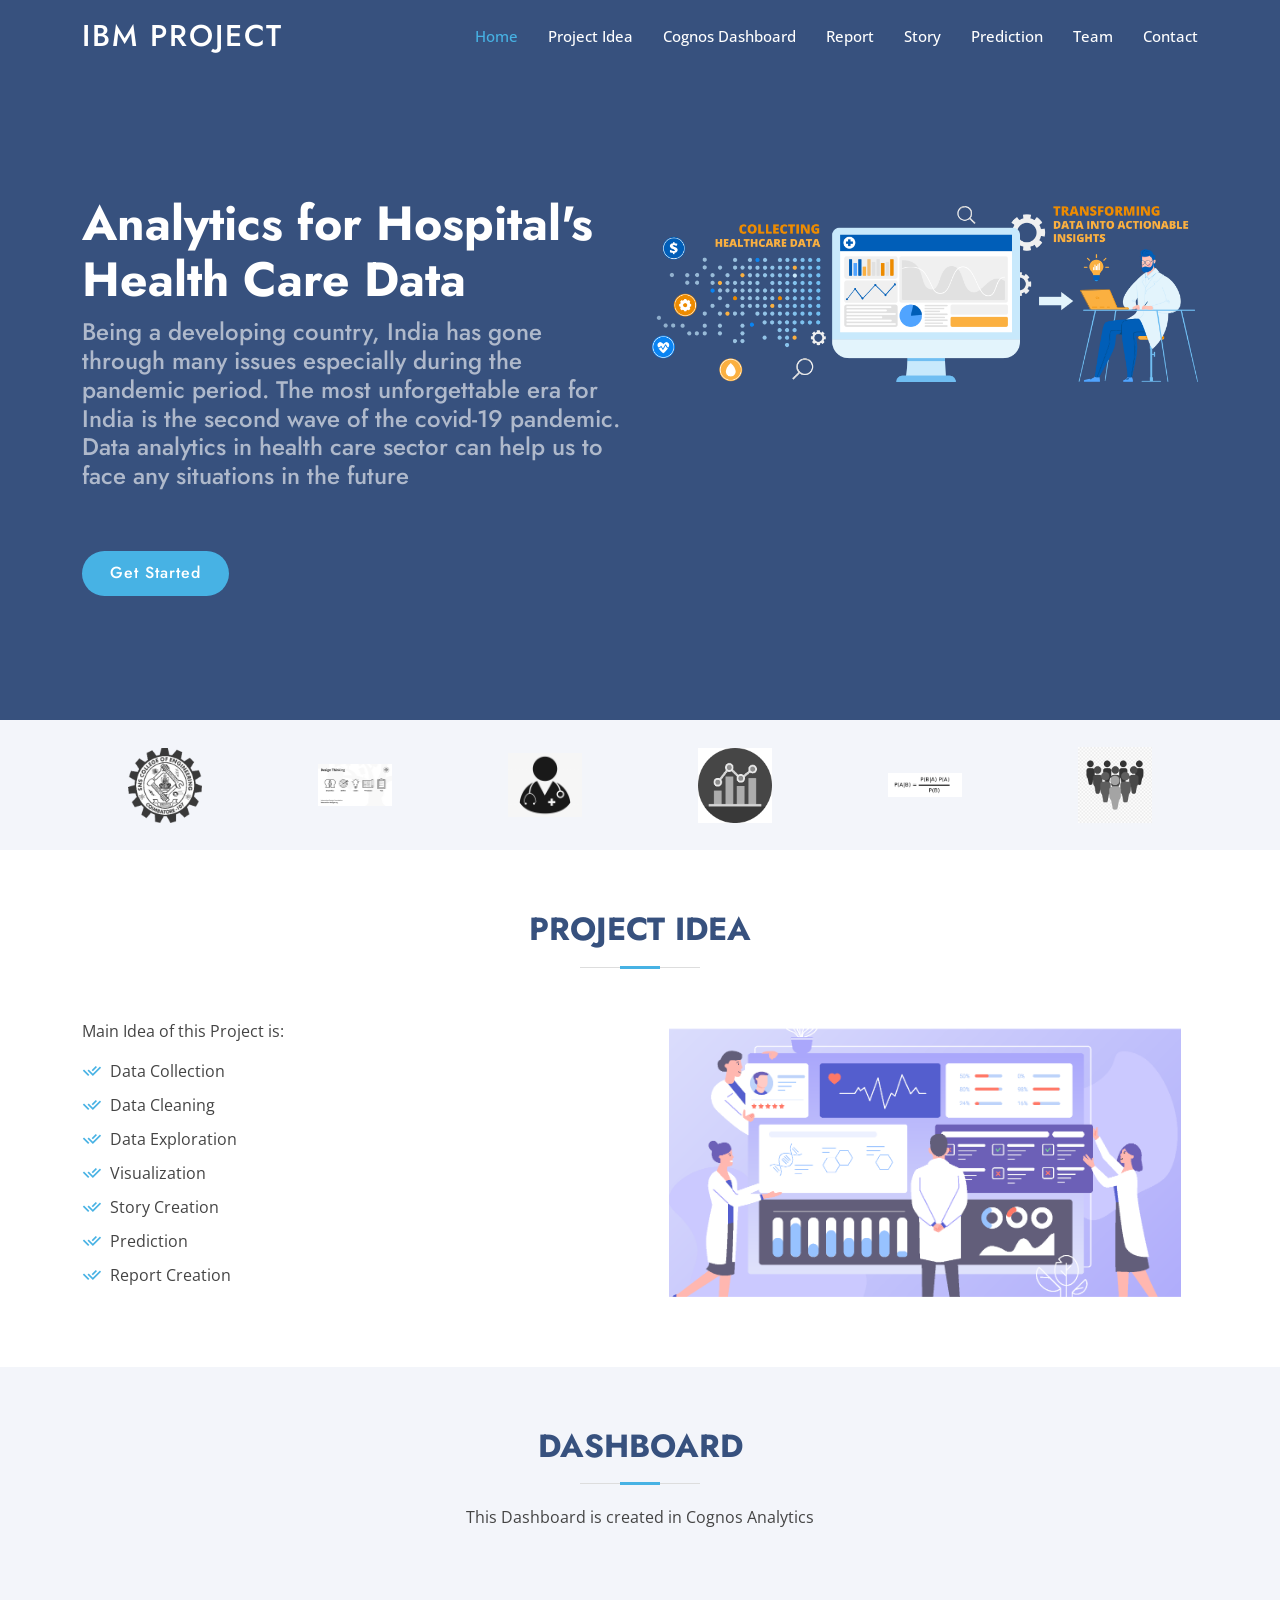
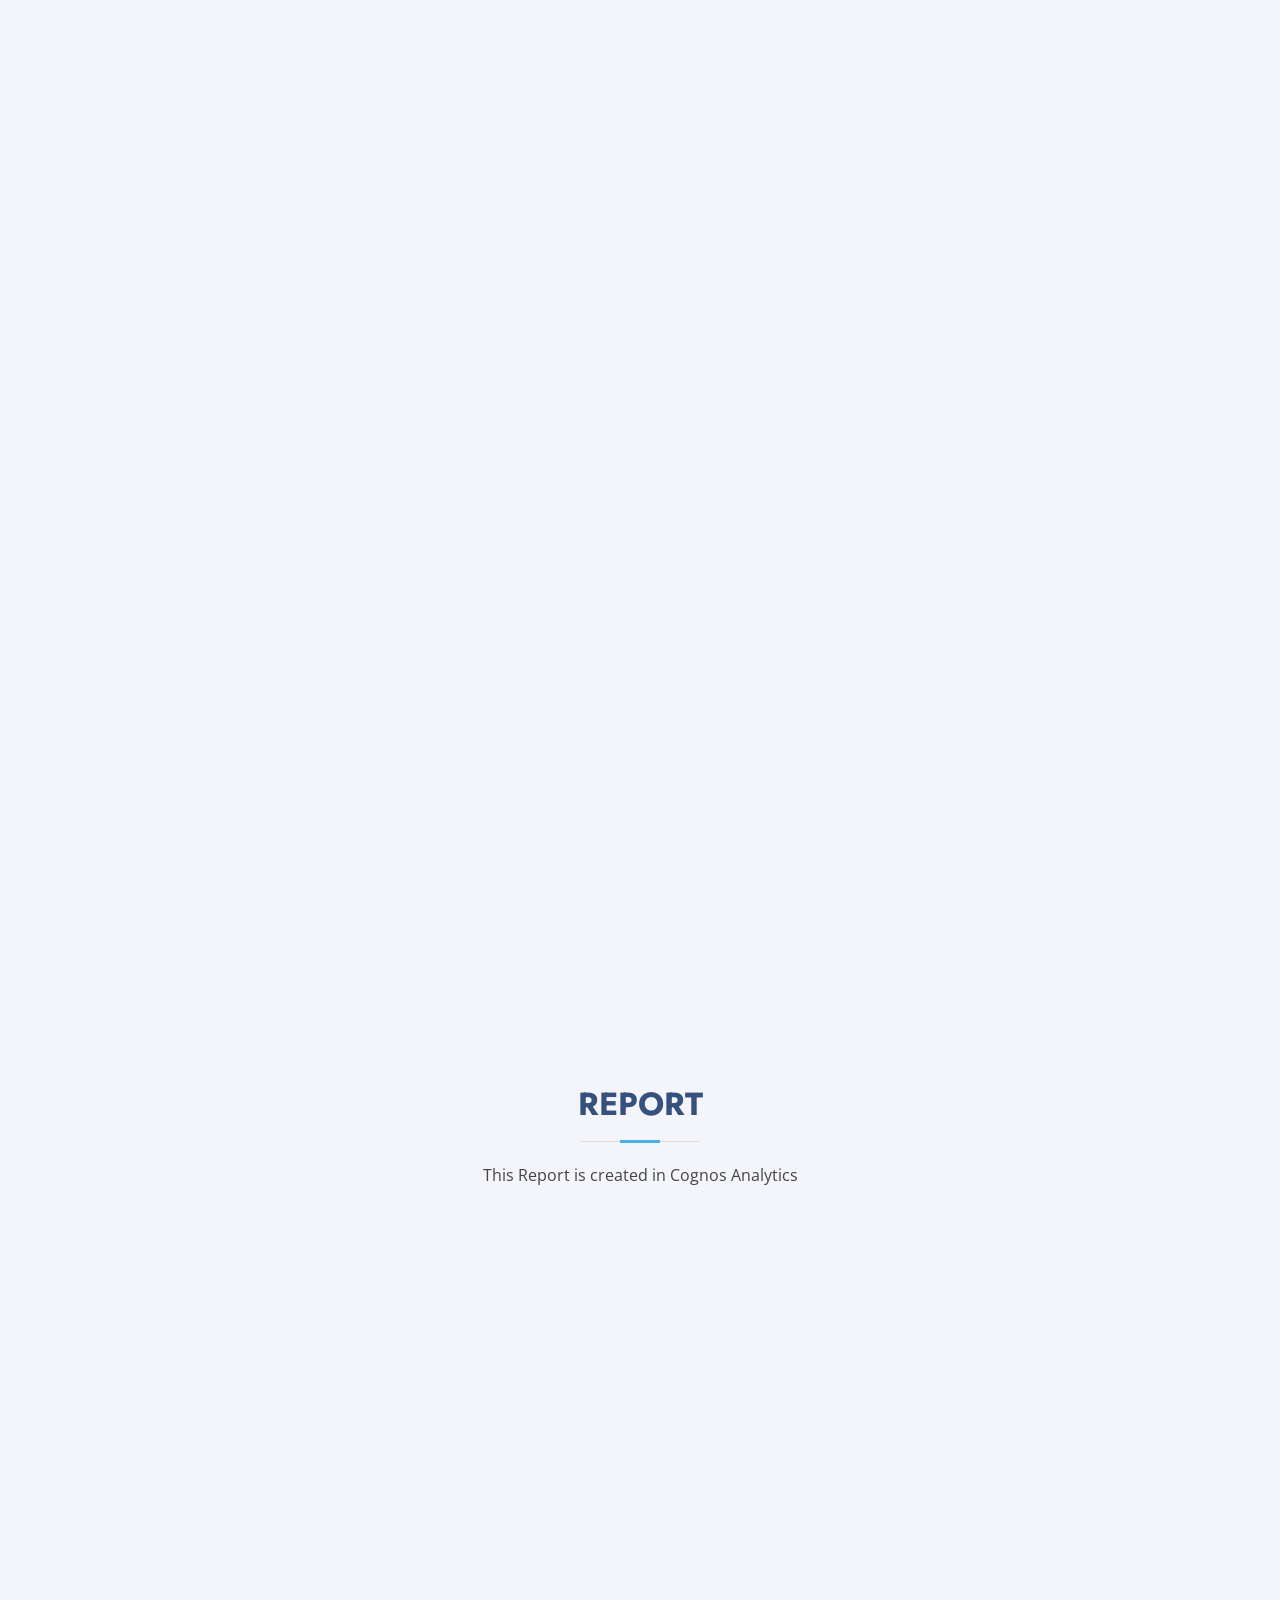
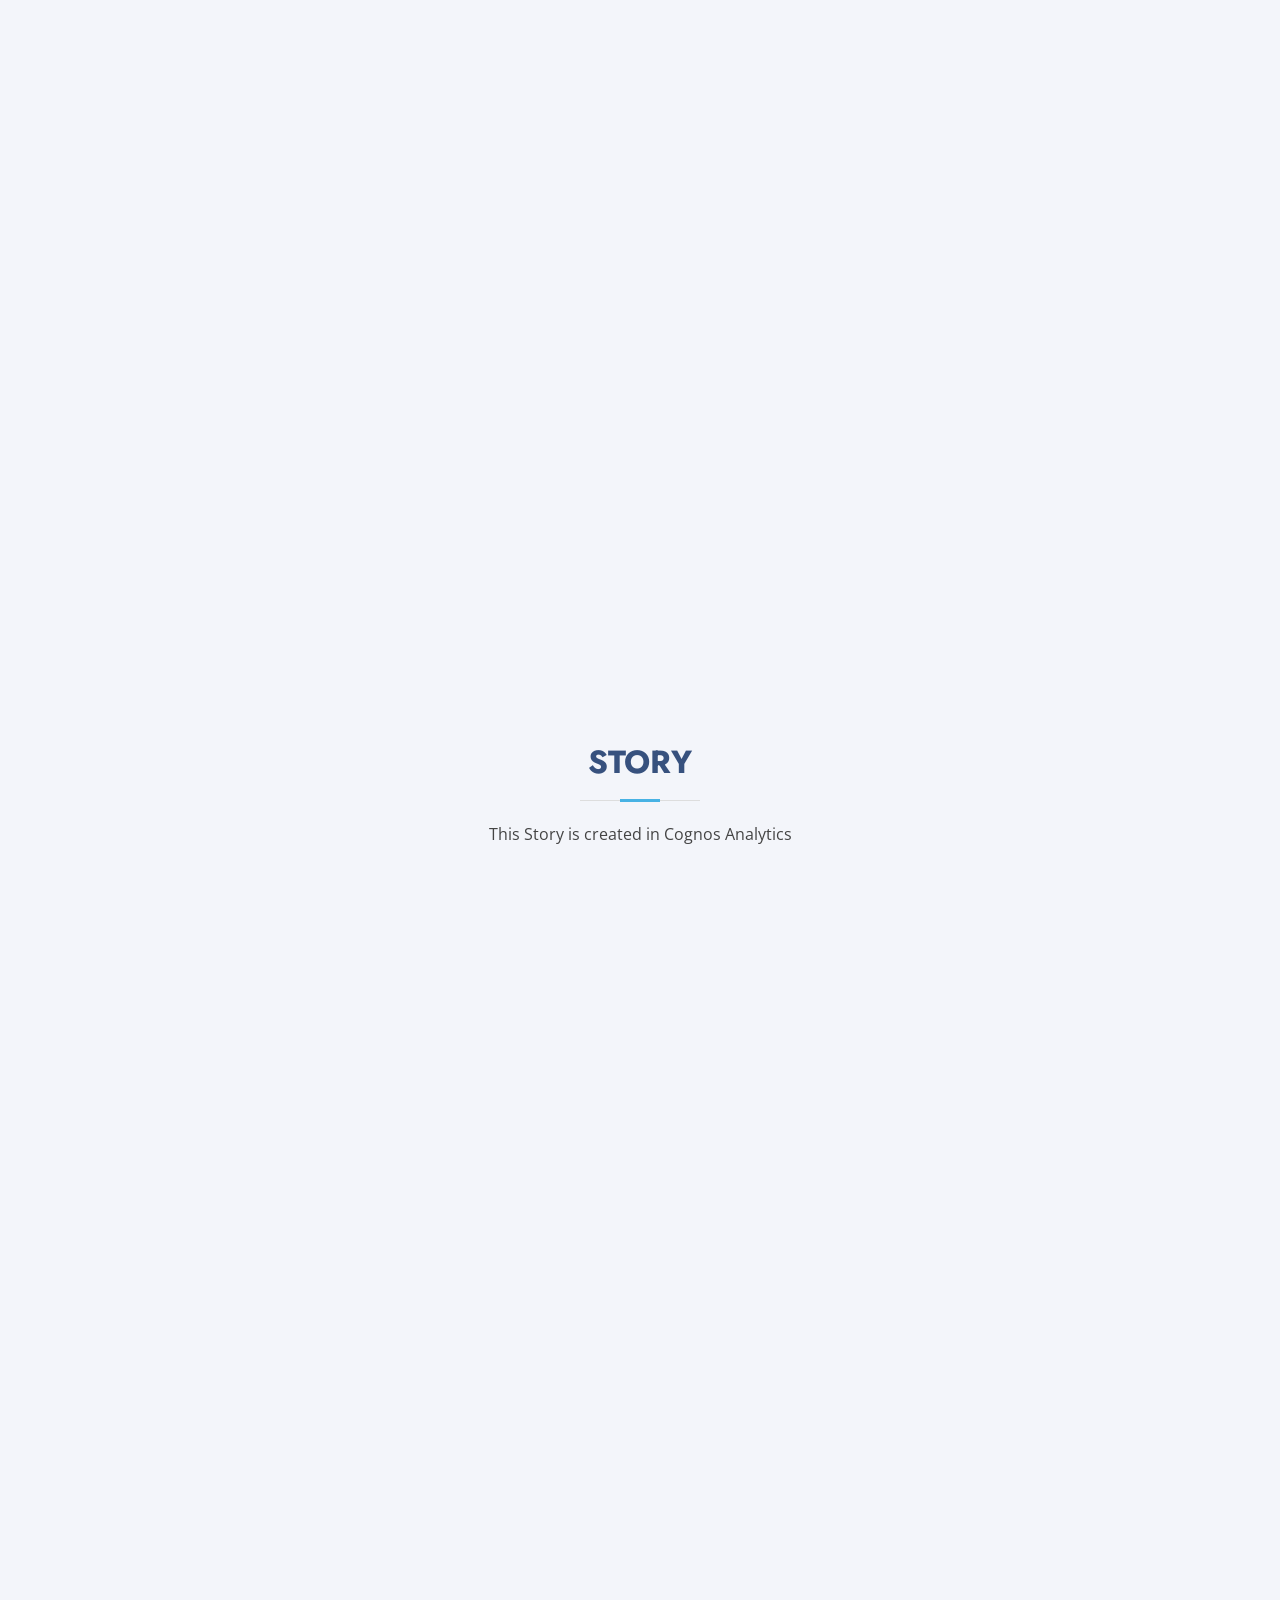
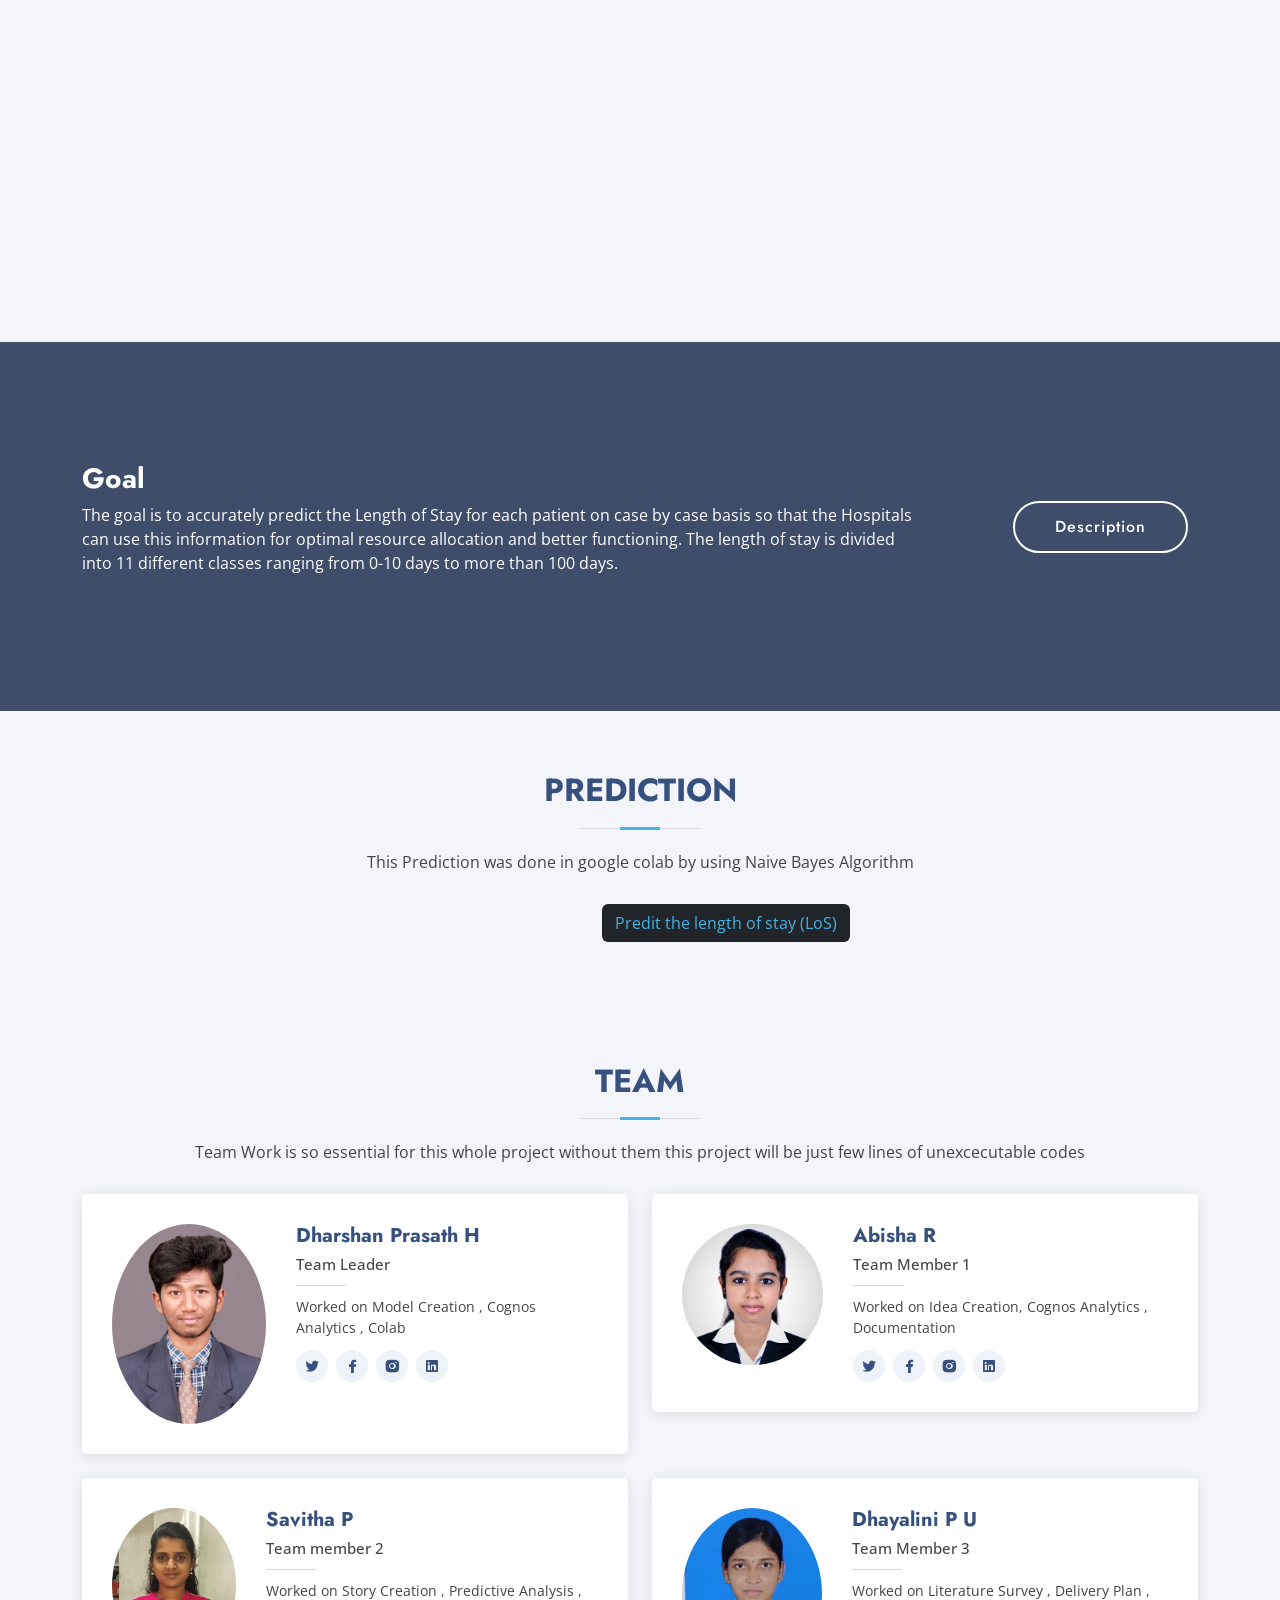
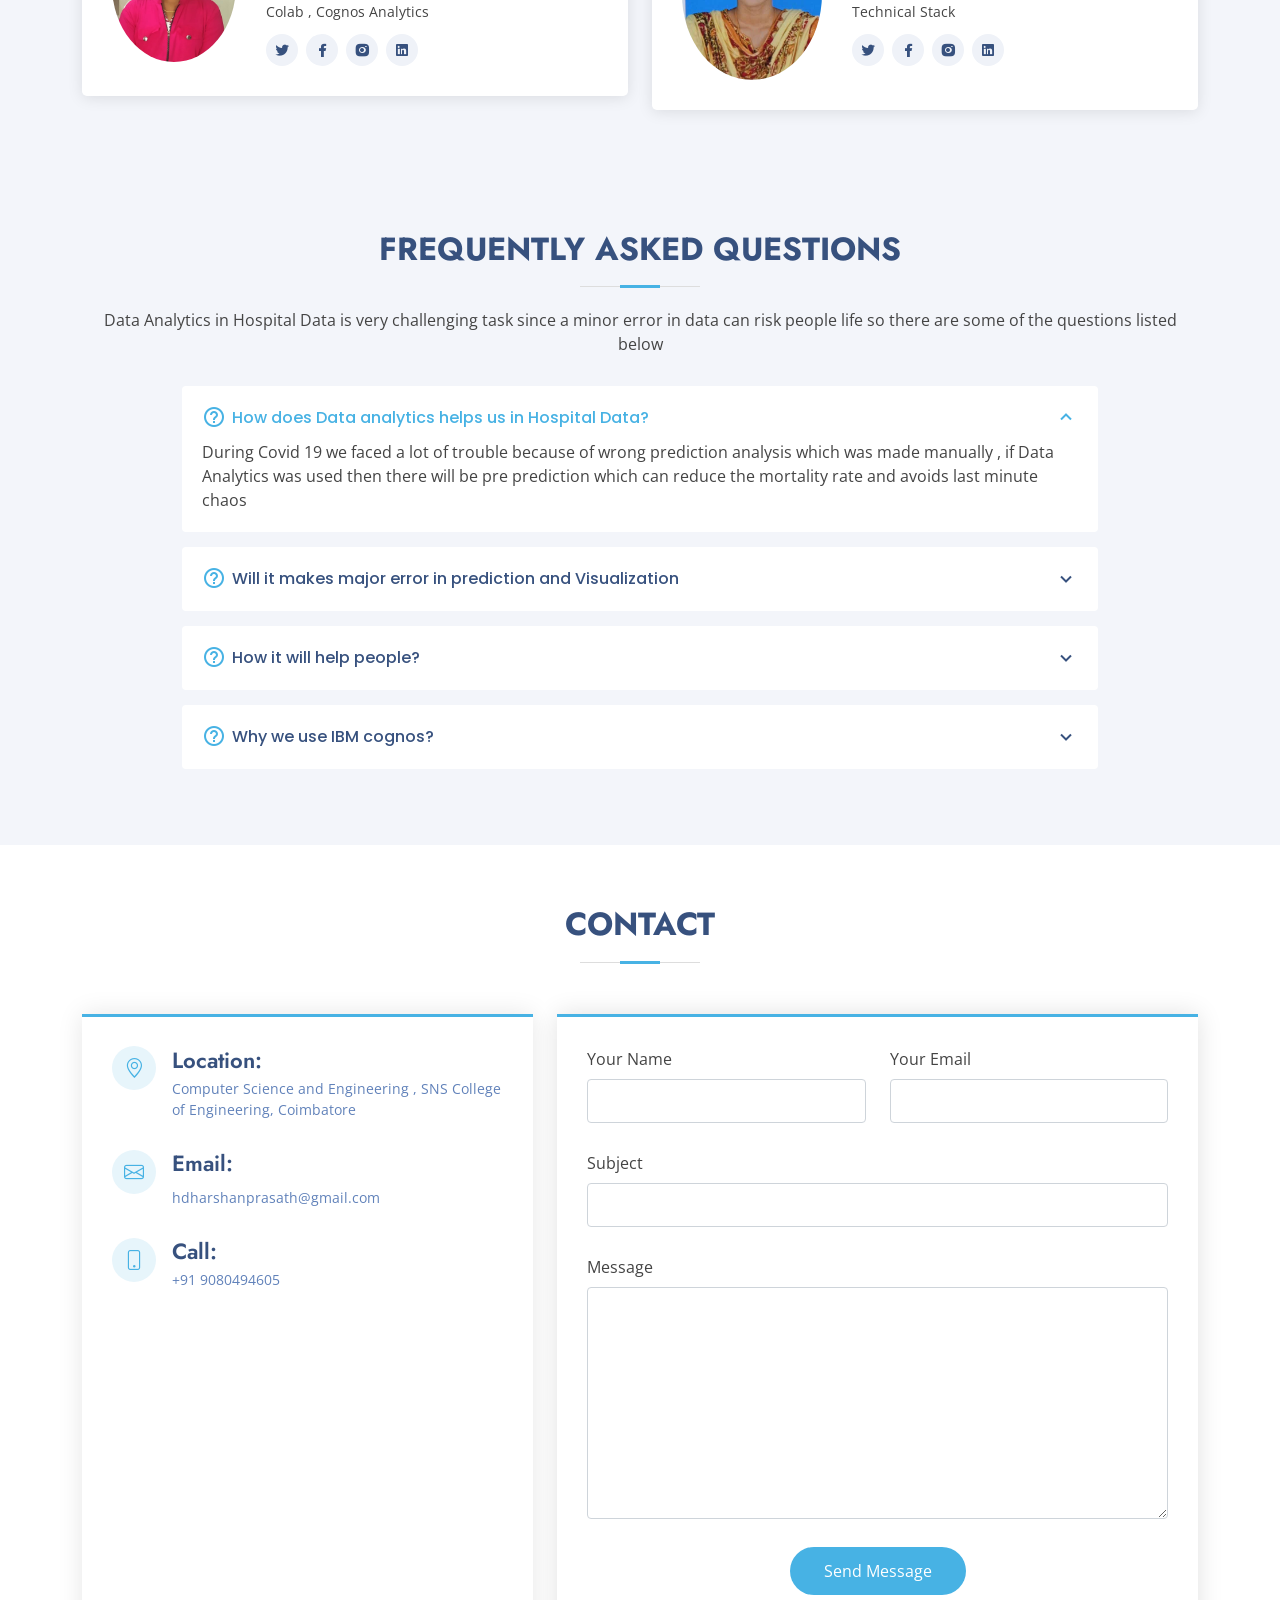
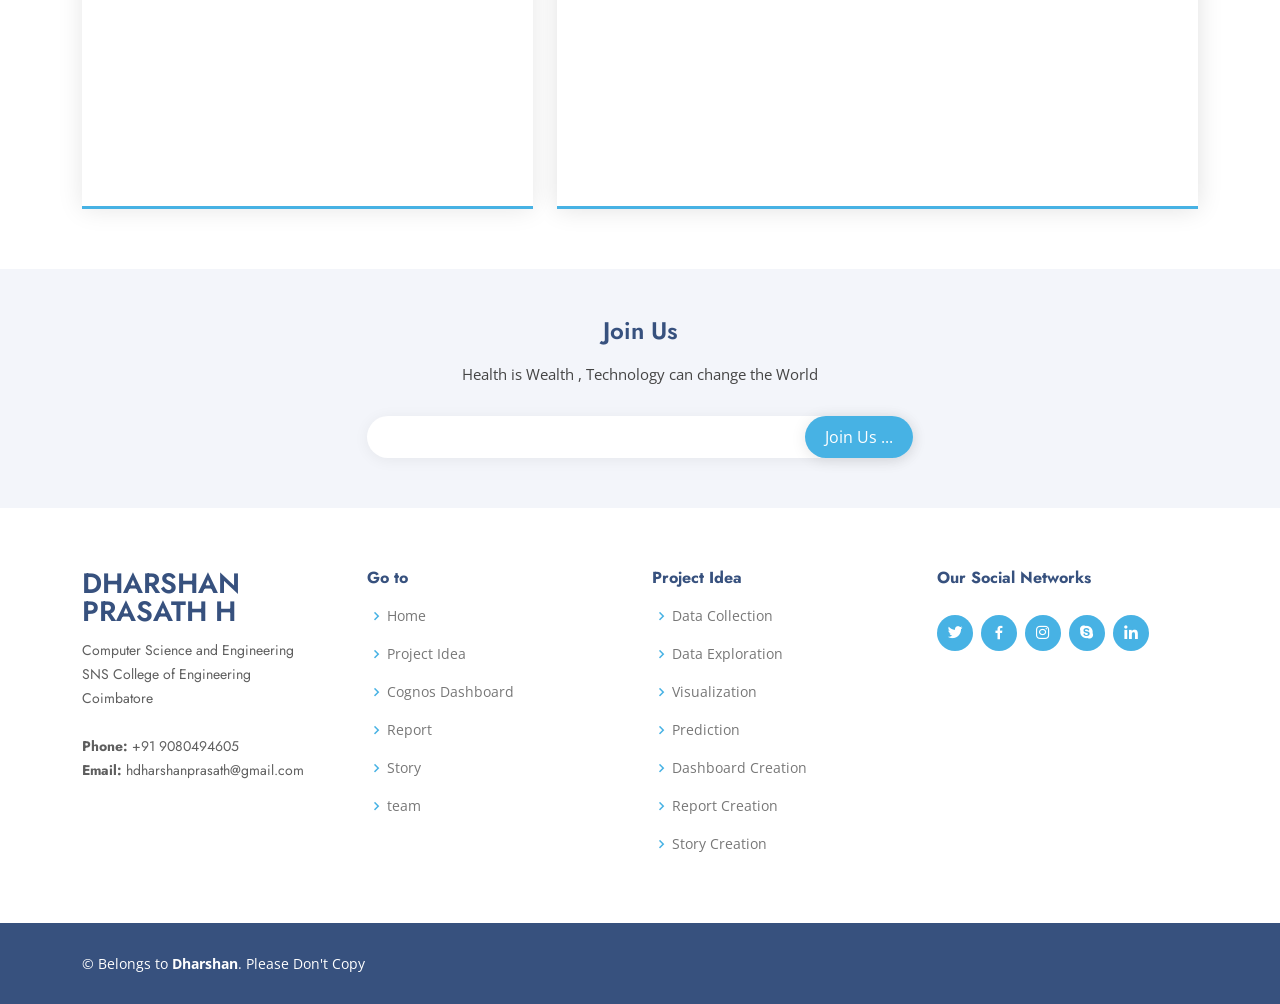
<file: Final Deliverables/Web Application/Analytics on Hospital's Health Care Data/index.html>
<!DOCTYPE html>
<html lang="en">

<head>
  <meta charset="utf-8">
  <meta content="width=device-width, initial-scale=1.0" name="viewport">

  <title>IBM Nalaiyathiran Project</title>
  <meta content="" name="description">
  <meta content="" name="keywords">

  <!-- Favicons -->
  <link href="assets/img/anonymus.png" rel="anonymus">
  <link href="assets/img/anonymus.png" rel="anonymus">

  <!-- Google Fonts -->
  <link href="https://fonts.googleapis.com/css?family=Open+Sans:300,300i,400,400i,600,600i,700,700i|Jost:300,300i,400,400i,500,500i,600,600i,700,700i|Poppins:300,300i,400,400i,500,500i,600,600i,700,700i" rel="stylesheet">

  <!-- Vendor CSS Files -->
  <link href="assets/vendor/aos/aos.css" rel="stylesheet">
  <link href="assets/vendor/bootstrap/css/bootstrap.min.css" rel="stylesheet">
  <link href="assets/vendor/bootstrap-icons/bootstrap-icons.css" rel="stylesheet">
  <link href="assets/vendor/boxicons/css/boxicons.min.css" rel="stylesheet">
  <link href="assets/vendor/glightbox/css/glightbox.min.css" rel="stylesheet">
  <link href="assets/vendor/remixicon/remixicon.css" rel="stylesheet">
  <link href="assets/vendor/swiper/swiper-bundle.min.css" rel="stylesheet">

  <!-- Template Main CSS File -->
  <link href="assets/css/style.css" rel="stylesheet">

</head>
<body>

  <!-- ======= Header ======= -->
  <header id="header" class="fixed-top ">
    <div class="container d-flex align-items-center">

      <h1 class="logo me-auto"><a href="index.html">IBM Project</a></h1>
      <!-- Uncomment below if you prefer to use an image logo -->
      <!-- <a href="index.html" class="logo me-auto"><img src="assets/img/logo.png" alt="" class="img-fluid"></a>-->

      <nav id="navbar" class="navbar">
        <ul>
          <li><a class="nav-link scrollto active" href="#hero">Home</a></li>
          <li><a class="nav-link scrollto" href="#Project">Project Idea</a></li>
          <li><a class="nav-link scrollto" href="#Dashboard">Cognos Dashboard</a></li>
          <li><a class="nav-link scrollto" href="#Report">Report</a></li>
          <li><a class="nav-link scrollto" href="#Story">Story</a></li>
          <li><a class="nav-link scrollto" href="#Prediction">Prediction</a></li>
          <li><a class="nav-link scrollto" href="#team">Team</a></li>
          <li><a class="nav-link scrollto" href="#Contact">Contact</a></li>
        </ul>
        <i class="bi bi-list mobile-nav-toggle"></i>
      </nav><!-- .navbar -->

    </div>
  </header><!-- End Header -->

  <!-- ======= Hero Section ======= -->
  <section id="hero" class="d-flex align-items-center">

    <div class="container">
      <div class="row">
        <div class="col-lg-6 d-flex flex-column justify-content-center pt-4 pt-lg-0 order-2 order-lg-1" data-aos="fade-up" data-aos-delay="200">
          <h1>Analytics for Hospital's Health Care Data</h1>
          <h2>Being a developing country, India has gone through many issues especially during the pandemic period. The most unforgettable era for India is the second wave of the covid-19 pandemic. Data analytics in health care sector can help us to face any situations in the future</h2>
          <div class="d-flex justify-content-center justify-content-lg-start">
            <a href="#Project" class="btn-get-started scrollto">Get Started</a>
          </div>
        </div>
        <div class="col-lg-6 order-1 order-lg-2 cover-pic-medical-data-analytics" data-aos="zoom-in" data-aos-delay="200">
          <img src="assets/img/cover-pic-medical-data-analytics.png" class="img-fluid animated" alt="">
        </div>
      </div>
    </div>

  </section><!-- End Hero -->

  <main id="main">

    <!-- ======= Clients Section ======= -->
    <section id="clients" class="clients section-bg">
      <div class="container">

        <div class="row" data-aos="zoom-in">

          <div class="col-lg-2 col-md-4 col-6 d-flex align-items-center justify-content-center">
            <img src="assets/img/clients/sns.png" class="img-fluid" alt="">
          </div>

          <div class="col-lg-2 col-md-4 col-6 d-flex align-items-center justify-content-center">
            <img src="assets/img/clients/DT.png" class="img-fluid" alt="">
          </div>

          <div class="col-lg-2 col-md-4 col-6 d-flex align-items-center justify-content-center">
            <img src="assets/img/clients/doctor.png" class="img-fluid" alt="">
          </div>

          <div class="col-lg-2 col-md-4 col-6 d-flex align-items-center justify-content-center">
            <img src="assets/img/clients/analytics.png" class="img-fluid" alt="">
          </div>

          <div class="col-lg-2 col-md-4 col-6 d-flex align-items-center justify-content-center">
            <img src="assets/img/clients/naive.png" class="img-fluid" alt="">
          </div>

          <div class="col-lg-2 col-md-4 col-6 d-flex align-items-center justify-content-center">
            <img src="assets/img/clients/Team.png" class="img-fluid" alt="">
          </div>

        </div>

      </div>
    </section><!-- End Cliens Section -->

    <!-- ======= Project Idea Section ======= -->
    <section id="Project" class="about">
      <div class="container" data-aos="fade-up">

        <div class="section-title">
          <h2>Project Idea</h2>
        </div>

        <div class="row content">
          <div class="col-lg-6">
            <p>
              Main Idea of this Project is:
            </p>
            <ul>
              <li><i class="ri-check-double-line"></i>Data Collection</li>
              <li><i class="ri-check-double-line"></i>Data Cleaning</li>
              <li><i class="ri-check-double-line"></i>Data Exploration</li>
              <li><i class="ri-check-double-line"></i>Visualization</li>
              <li><i class="ri-check-double-line"></i> Story Creation</li>
              <li><i class="ri-check-double-line"></i> Prediction</li>
              <li><i class="ri-check-double-line"></i> Report Creation </li>
            </ul>
          </div>
          <div class="col-lg-6 pt-4 pt-lg-0">
            <div class="pic"><img src="assets/img/Data Analytics.png" class="img-fluid" alt=""></div>
          </div>
        </div>

      </div>
    </section><!-- End Project Idea Section -->

   


    <!-- ======= Dashboard Section ======= -->
    <section id="Dashboard" class="Dashboard section-bg">
      <div class="container" data-aos="fade-up">

        <div class="section-title">
          <h2>Dashboard</h2>
          <p>This Dashboard is created in Cognos Analytics</p>
        </div>
        
        <iframe src="https://us3.ca.analytics.ibm.com/bi/?perspective=dashboard&amp;pathRef=.my_folders%2FSprint%2B3%2BDashboard%2B2&amp;closeWindowOnLastView=true&amp;ui_appbar=false&amp;ui_navbar=false&amp;shareMode=embedded&amp;action=view&amp;mode=dashboard&amp;subView=model0000018488cd6a1f_00000002" width="1500" height="1000" frameborder="0" gesture="media" allow="encrypted-media" allowfullscreen=""></iframe>        

      </div>
    </section><!-- End Dashboard Section -->
    <!-- ======= Report Section ======= -->
    <section id="Report" class="Report section-bg">
      <div class="container" data-aos="fade-up">

      <div class="section-title">
        <h2>Report</h2>
        <p>This Report is created in Cognos Analytics</p>
      </div>
      <iframe src="https://us3.ca.analytics.ibm.com/bi/?pathRef=.my_folders%2FSprint%2B4%2Breport%2B2&amp;closeWindowOnLastView=true&amp;ui_appbar=false&amp;ui_navbar=false&amp;shareMode=embedded&amp;action=run&amp;format=HTML&amp;prompt=false" width="1500" height="1000" frameborder="0" gesture="media" allow="encrypted-media" allowfullscreen=""></iframe>

    </div>
  </section>
    <!-- ======= Report Section ======= -->
    <!-- ======= Story Section ======= -->
    <section id="Story" class="Story section-bg">
      <div class="container" data-aos="fade-up">

      <div class="section-title">
        <h2>Story</h2>
        <p>This Story is created in Cognos Analytics</p>
      </div>
      <iframe src="https://us3.ca.analytics.ibm.com/bi/?perspective=story&amp;pathRef=.my_folders%2FSprint%2B4%2BStory&amp;closeWindowOnLastView=true&amp;ui_appbar=false&amp;ui_navbar=false&amp;shareMode=embedded&amp;action=view&amp;sceneId=model00000184850abab4_00000002&amp;sceneTime=0" width="1500" height="1000" frameborder="0" gesture="media" allow="encrypted-media" allowfullscreen=""></iframe>    </div>
  </section>
    <!-- ======= Story Section ======= -->
    <!-- ======= Goal Section ======= -->
    <section id="cta" class="cta">  
      <div class="container" data-aos="zoom-in">

        <div class="row">
          <div class="col-lg-9 text-center text-lg-start">
            <h3>Goal</h3>
            <p> The goal is to accurately predict the Length of Stay for each patient on case by case basis so that the Hospitals can use this information for optimal resource allocation and better functioning. The length of stay is divided into 11 different classes ranging from 0-10 days to more than 100 days.</p>
          </div>
          <div class="col-lg-3 cta-btn-container text-center">
            <a class="cta-btn align-middle" href="#">Description</a>
          </div>
        </div>

      </div>
    </section><!-- End Goal Section -->
    <!-- ======= Prediction Section ======= -->
    <section id="Prediction" class="Prediction section-bg">
      <div class="container" data-aos="fade-up">

      <div class="section-title">
        <h2>Prediction</h2>
        <p>This Prediction was done in google colab by using Naive Bayes Algorithm</p>
      </div>
      <button class="btn text-light bg-dark button1">
        <a class="" href="./Prediction.html">Predit the length of stay (LoS)</a>
      </button>
       
    </div>
  </section>
    <!-- ======= Report Section ======= -->
    
    

    <!-- ======= Team Section ======= -->
    <section id="team" class="team section-bg">
      <div class="container" data-aos="fade-up">

        <div class="section-title">
          <h2>Team</h2>
          <p>Team Work is so essential for this whole project without them this project will be just few lines of unexcecutable codes</p>
        </div>

        <div class="row">

          <div class="col-lg-6">
            <div class="member d-flex align-items-start" data-aos="zoom-in" data-aos-delay="100">
              <div class="pic"><img src="assets/img/team/Dharshan.jpg" class="img-fluid" alt=""></div>
              <div class="member-info">
                <h4>Dharshan Prasath H</h4>
                <span>Team Leader</span>
                <p>Worked on Model Creation , Cognos Analytics , Colab</p>
                <div class="social">
                  <a href=""><i class="ri-twitter-fill"></i></a>
                  <a href=""><i class="ri-facebook-fill"></i></a>
                  <a href=""><i class="ri-instagram-fill"></i></a>
                  <a href=""> <i class="ri-linkedin-box-fill"></i> </a>
                </div>
              </div>
            </div>
          </div>

          <div class="col-lg-6 mt-4 mt-lg-0">
            <div class="member d-flex align-items-start" data-aos="zoom-in" data-aos-delay="200">
              <div class="pic"><img src="assets/img/team/Abisha.jpg" class="img-fluid" alt=""></div>
              <div class="member-info">
                <h4>Abisha R</h4>
                <span>Team Member 1</span>
                <p>Worked on Idea Creation, Cognos Analytics , Documentation</p>
                <div class="social">
                  <a href=""><i class="ri-twitter-fill"></i></a>
                  <a href=""><i class="ri-facebook-fill"></i></a>
                  <a href=""><i class="ri-instagram-fill"></i></a>
                  <a href=""> <i class="ri-linkedin-box-fill"></i> </a>
                </div>
              </div>
            </div>
          </div>

          <div class="col-lg-6 mt-4">
            <div class="member d-flex align-items-start" data-aos="zoom-in" data-aos-delay="300">
              <div class="pic"><img src="assets/img/team/Savitha.jpg" class="img-fluid" alt=""></div>
              <div class="member-info">
                <h4>Savitha P</h4>
                <span>Team member 2</span>
                <p>Worked on Story Creation , Predictive Analysis , Colab , Cognos Analytics</p>
                <div class="social">
                  <a href=""><i class="ri-twitter-fill"></i></a>
                  <a href=""><i class="ri-facebook-fill"></i></a>
                  <a href=""><i class="ri-instagram-fill"></i></a>
                  <a href=""> <i class="ri-linkedin-box-fill"></i> </a>
                </div>
              </div>
            </div>
          </div>

          <div class="col-lg-6 mt-4">
            <div class="member d-flex align-items-start" data-aos="zoom-in" data-aos-delay="400">
              <div class="pic"><img src="assets/img/team/Dhayalini.jpg" class="img-fluid" alt=""></div>
              <div class="member-info">
                <h4>Dhayalini P U</h4>
                <span>Team Member 3</span>
                <p>Worked on Literature Survey , Delivery Plan , Technical Stack</p>
                <div class="social">
                  <a href=""><i class="ri-twitter-fill"></i></a>
                  <a href=""><i class="ri-facebook-fill"></i></a>
                  <a href=""><i class="ri-instagram-fill"></i></a>
                  <a href=""> <i class="ri-linkedin-box-fill"></i> </a>
                </div>
              </div>
            </div>
          </div>

        </div>

      </div>
    </section><!-- End Team Section -->

   

    <!-- ======= Frequently Asked Questions Section ======= -->
    <section id="faq" class="faq section-bg">
      <div class="container" data-aos="fade-up">

        <div class="section-title">
          <h2>Frequently Asked Questions</h2>
          <p>Data Analytics in Hospital Data is very challenging task since a minor error in data can risk people life so there are some of the questions listed below</p>
        </div>

        <div class="faq-list">
          <ul>
            <li data-aos="fade-up" data-aos-delay="100">
              <i class="bx bx-help-circle icon-help"></i> <a data-bs-toggle="collapse" class="collapse" data-bs-target="#faq-list-1">How does Data analytics helps us in Hospital Data? <i class="bx bx-chevron-down icon-show"></i><i class="bx bx-chevron-up icon-close"></i></a>
              <div id="faq-list-1" class="collapse show" data-bs-parent=".faq-list">
                <p>
                  During Covid 19 we faced a lot of trouble because of wrong prediction analysis which was made manually , if Data Analytics was used then there will be pre prediction which can reduce the mortality rate and avoids last minute chaos
                </p>
              </div>
            </li>

            <li data-aos="fade-up" data-aos-delay="200">
              <i class="bx bx-help-circle icon-help"></i> <a data-bs-toggle="collapse" data-bs-target="#faq-list-2" class="collapsed">Will it makes major error in prediction and Visualization <i class="bx bx-chevron-down icon-show"></i><i class="bx bx-chevron-up icon-close"></i></a>
              <div id="faq-list-2" class="collapse" data-bs-parent=".faq-list">
                <p>
                  IBM Cognos has low level of error in prediction and visualization this can help us to make accurate results
                </p>
              </div>
            </li>

            <li data-aos="fade-up" data-aos-delay="300">
              <i class="bx bx-help-circle icon-help"></i> <a data-bs-toggle="collapse" data-bs-target="#faq-list-3" class="collapsed">How it will help people? <i class="bx bx-chevron-down icon-show"></i><i class="bx bx-chevron-up icon-close"></i></a>
              <div id="faq-list-3" class="collapse" data-bs-parent=".faq-list">
                <p>
                  This project can help people to make analysis so that resource allocation can be done easily and better than the manual method
                </p>
              </div>
            </li>

            <li data-aos="fade-up" data-aos-delay="400">
              <i class="bx bx-help-circle icon-help"></i> <a data-bs-toggle="collapse" data-bs-target="#faq-list-4" class="collapsed">Why we use IBM cognos? <i class="bx bx-chevron-down icon-show"></i><i class="bx bx-chevron-up icon-close"></i></a>
              <div id="faq-list-4" class="collapse" data-bs-parent=".faq-list">
                <p>
                  IBM Cognos can help us to make visualization faster than we do in python IDE , also it has a AI feature to predict and produce insights from the visualizations made
                </p>
              </div>
            </li>


          </ul>
        </div>

      </div>
    </section><!-- End Frequently Asked Questions Section -->

    <!-- ======= Contact Section ======= -->
    <section id="contact" class="contact">
      <div class="container" data-aos="fade-up">

        <div class="section-title">
          <h2>Contact</h2>
        </div>

        <div class="row">

          <div class="col-lg-5 d-flex align-items-stretch">
            <div class="info">
              <div class="address">
                <i class="bi bi-geo-alt"></i>
                <h4>Location:</h4>
                <p>Computer Science and Engineering , SNS College of Engineering, Coimbatore</p>
              </div>

              <div class="email">
                <i class="bi bi-envelope"></i>
                <h4>Email:</h4>
                <p>hdharshanprasath@gmail.com</p>
              </div>

              <div class="phone">
                <i class="bi bi-phone"></i>
                <h4>Call:</h4>
                <p>+91 9080494605</p>
              </div>

              <iframe src="https://www.google.com/maps/embed?pb=!1m18!1m12!1m3!1d3915.1335985104256!2d77.02498231447777!3d11.103419492100146!2m3!1f0!2f0!3f0!3m2!1i1024!2i768!4f13.1!3m3!1m2!1s0x3ba8f83350b6be39%3A0xd5e7ea7227568ae2!2sSNS%20College%20of%20Engineering%20(Autonomous)!5e0!3m2!1sen!2sin!4v1668711127882!5m2!1sen!2sin" width="600" height="450" style="border:0;" allowfullscreen="" loading="lazy" referrerpolicy="no-referrer-when-downgrade"></iframe>            </div>

          </div>

          <div class="col-lg-7 mt-5 mt-lg-0 d-flex align-items-stretch">
            <form action="forms/contact.php" method="post" role="form" class="php-email-form">
              <div class="row">
                <div class="form-group col-md-6">
                  <label for="name">Your Name</label>
                  <input type="text" name="name" class="form-control" id="name" required>
                </div>
                <div class="form-group col-md-6">
                  <label for="name">Your Email</label>
                  <input type="email" class="form-control" name="email" id="email" required>
                </div>
              </div>
              <div class="form-group">
                <label for="name">Subject</label>
                <input type="text" class="form-control" name="subject" id="subject" required>
              </div>
              <div class="form-group">
                <label for="name">Message</label>
                <textarea class="form-control" name="message" rows="10" required></textarea>
              </div>
              <div class="my-3">
                <div class="loading">Loading</div>
                <div class="error-message"></div>
                <div class="sent-message">Your message has been sent. Thank you!</div>
              </div>
              <div class="text-center"><button type="submit">Send Message</button></div>
            </form>
          </div>

        </div>

      </div>
    </section><!-- End Contact Section -->

  </main><!-- End #main -->

  <!-- ======= Footer ======= -->
  <footer id="footer">

    <div class="footer-newsletter">
      <div class="container">
        <div class="row justify-content-center">
          <div class="col-lg-6">
            <h4>Join Us</h4>
            <p>Health is Wealth , Technology can change the World</p>
            <form action="" method="post">
              <input type="email" name="email"><input type="submit" value="Join Us ...">
            </form>
          </div>
        </div>
      </div>
    </div>

    <div class="footer-top">
      <div class="container">
        <div class="row">

          <div class="col-lg-3 col-md-6 footer-contact">
            <h3>Dharshan Prasath H</h3>
            <p>
              Computer Science and Engineering <br>
              SNS College of Engineering<br>
              Coimbatore <br><br>
              <strong>Phone:</strong> +91 9080494605<br>
              <strong>Email:</strong> hdharshanprasath@gmail.com<br>
            </p>
          </div>

          <div class="col-lg-3 col-md-6 footer-links">
            <h4>Go to</h4>
            <ul>
              <li><i class="bx bx-chevron-right"></i> <a href="#">Home</a></li>
              <li><i class="bx bx-chevron-right"></i> <a href="#">Project Idea</a></li>
              <li><i class="bx bx-chevron-right"></i> <a href="#">Cognos Dashboard</a></li>
              <li><i class="bx bx-chevron-right"></i> <a href="#">Report</a></li>
              <li><i class="bx bx-chevron-right"></i> <a href="#">Story</a></li>
              <li><i class="bx bx-chevron-right"></i> <a href="#">team</a></li>
            </ul>
          </div>

          <div class="col-lg-3 col-md-6 footer-links">
            <h4>Project Idea</h4>
            <ul>
              <li><i class="bx bx-chevron-right"></i> <a href="#">Data Collection</a></li>
              <li><i class="bx bx-chevron-right"></i> <a href="#">Data Exploration</a></li>
              <li><i class="bx bx-chevron-right"></i> <a href="#">Visualization</a></li>
              <li><i class="bx bx-chevron-right"></i> <a href="#">Prediction</a></li>
              <li><i class="bx bx-chevron-right"></i> <a href="#">Dashboard Creation</a></li>
              <li><i class="bx bx-chevron-right"></i> <a href="#">Report Creation</a></li>
              <li><i class="bx bx-chevron-right"></i> <a href="#">Story Creation</a></li>
            </ul>
          </div>

          <div class="col-lg-3 col-md-6 footer-links">
            <h4>Our Social Networks</h4>
            <div class="social-links mt-3">
              <a href="#" class="twitter"><i class="bx bxl-twitter"></i></a>
              <a href="#" class="facebook"><i class="bx bxl-facebook"></i></a>
              <a href="#" class="instagram"><i class="bx bxl-instagram"></i></a>
              <a href="#" class="google-plus"><i class="bx bxl-skype"></i></a>
              <a href="#" class="linkedin"><i class="bx bxl-linkedin"></i></a>
            </div>
          </div>

        </div>
      </div>
    </div>

    <div class="container footer-bottom clearfix">
      <div class="copyright">
        &copy; Belongs to <strong><span>Dharshan</span></strong>. Please Don't Copy
      </div>
      </div>
    </div>
  </footer><!-- End Footer -->

  <div id="preloader"></div>
  <a href="#" class="back-to-top d-flex align-items-center justify-content-center"><i class="bi bi-arrow-up-short"></i></a>

  <!-- Vendor JS Files -->
  <script src="assets/vendor/aos/aos.js"></script>
  <script src="assets/vendor/bootstrap/js/bootstrap.bundle.min.js"></script>
  <script src="assets/vendor/glightbox/js/glightbox.min.js"></script>
  <script src="assets/vendor/isotope-layout/isotope.pkgd.min.js"></script>
  <script src="assets/vendor/swiper/swiper-bundle.min.js"></script>
  <script src="assets/vendor/waypoints/noframework.waypoints.js"></script>
  <script src="assets/vendor/php-email-form/validate.js"></script>

  <!-- Template Main JS File -->
  <script src="assets/js/main.js"></script>

</body>

</html>
</file>
<file: Final Deliverables/Web Application/Analytics on Hospital's Health Care Data/assets/css/style.css>
/**
* Template Name: Arsha - v4.9.1
* Template URL: https://bootstrapmade.com/arsha-free-bootstrap-html-template-corporate/
* Author: BootstrapMade.com
* License: https://bootstrapmade.com/license/
*/

/*--------------------------------------------------------------
# General
--------------------------------------------------------------*/
body {
  font-family: "Open Sans", sans-serif;
  color: #444444;
}

a {
  color: #47b2e4;
  text-decoration: none;
}

a:hover {
  color: #73c5eb;
  text-decoration: none;
}

h1,
h2,
h3,
h4,
h5,
h6 {
  font-family: "Jost", sans-serif;
}

/*--------------------------------------------------------------
# Preloader
--------------------------------------------------------------*/
#preloader {
  position: fixed;
  top: 0;
  left: 0;
  right: 0;
  bottom: 0;
  z-index: 9999;
  overflow: hidden;
  background: #37517e;
}

#preloader:before {
  content: "";
  position: fixed;
  top: calc(50% - 30px);
  left: calc(50% - 30px);
  border: 6px solid #37517e;
  border-top-color: #fff;
  border-bottom-color: #fff;
  border-radius: 50%;
  width: 60px;
  height: 60px;
  -webkit-animation: animate-preloader 1s linear infinite;
  animation: animate-preloader 1s linear infinite;
}

@-webkit-keyframes animate-preloader {
  0% {
    transform: rotate(0deg);
  }

  100% {
    transform: rotate(360deg);
  }
}

@keyframes animate-preloader {
  0% {
    transform: rotate(0deg);
  }

  100% {
    transform: rotate(360deg);
  }
}

/*--------------------------------------------------------------
# Back to top button
--------------------------------------------------------------*/
.back-to-top {
  position: fixed;
  visibility: hidden;
  opacity: 0;
  right: 15px;
  bottom: 15px;
  z-index: 996;
  background: #47b2e4;
  width: 40px;
  height: 40px;
  border-radius: 50px;
  transition: all 0.4s;
}

.back-to-top i {
  font-size: 24px;
  color: #fff;
  line-height: 0;
}

.back-to-top:hover {
  background: #6bc1e9;
  color: #fff;
}

.back-to-top.active {
  visibility: visible;
  opacity: 1;
}

/*--------------------------------------------------------------
# Header
--------------------------------------------------------------*/
#header {
  transition: all 0.5s;
  z-index: 997;
  padding: 15px 0;
}

#header.header-scrolled,
#header.header-inner-pages {
  background: rgba(40, 58, 90, 0.9);
}

#header .logo {
  font-size: 30px;
  margin: 0;
  padding: 0;
  line-height: 1;
  font-weight: 500;
  letter-spacing: 2px;
  text-transform: uppercase;
}

#header .logo a {
  color: #fff;
}

#header .logo img {
  max-height: 40px;
}


/* prediction */
.button1{
  position: relative;
  left:520px
}

/*--------------------------------------------------------------
# Navigation Menu
--------------------------------------------------------------*/
/**
* Desktop Navigation 
*/
.navbar {
  padding: 0;
}

.navbar ul {
  margin: 0;
  padding: 0;
  display: flex;
  list-style: none;
  align-items: center;
}

.navbar li {
  position: relative;
}

.navbar a,
.navbar a:focus {
  display: flex;
  align-items: center;
  justify-content: space-between;
  padding: 10px 0 10px 30px;
  font-size: 15px;
  font-weight: 500;
  color: #fff;
  white-space: nowrap;
  transition: 0.3s;
}

.navbar a i,
.navbar a:focus i {
  font-size: 12px;
  line-height: 0;
  margin-left: 5px;
}

.navbar a:hover,
.navbar .active,
.navbar .active:focus,
.navbar li:hover>a {
  color: #47b2e4;
}

.navbar .getstarted,
.navbar .getstarted:focus {
  padding: 8px 20px;
  margin-left: 30px;
  border-radius: 50px;
  color: #fff;
  font-size: 14px;
  border: 2px solid #47b2e4;
  font-weight: 600;
}

.navbar .getstarted:hover,
.navbar .getstarted:focus:hover {
  color: #fff;
  background: #31a9e1;
}

.navbar .dropdown ul {
  display: block;
  position: absolute;
  left: 14px;
  top: calc(100% + 30px);
  margin: 0;
  padding: 10px 0;
  z-index: 99;
  opacity: 0;
  visibility: hidden;
  background: #fff;
  box-shadow: 0px 0px 30px rgba(127, 137, 161, 0.25);
  transition: 0.3s;
  border-radius: 4px;
}

.navbar .dropdown ul li {
  min-width: 200px;
}

.navbar .dropdown ul a {
  padding: 10px 20px;
  font-size: 14px;
  text-transform: none;
  font-weight: 500;
  color: #0c3c53;
}

.navbar .dropdown ul a i {
  font-size: 12px;
}

.navbar .dropdown ul a:hover,
.navbar .dropdown ul .active:hover,
.navbar .dropdown ul li:hover>a {
  color: #47b2e4;
}

.navbar .dropdown:hover>ul {
  opacity: 1;
  top: 100%;
  visibility: visible;
}

.navbar .dropdown .dropdown ul {
  top: 0;
  left: calc(100% - 30px);
  visibility: hidden;
}

.navbar .dropdown .dropdown:hover>ul {
  opacity: 1;
  top: 0;
  left: 100%;
  visibility: visible;
}

@media (max-width: 1366px) {
  .navbar .dropdown .dropdown ul {
    left: -90%;
  }

  .navbar .dropdown .dropdown:hover>ul {
    left: -100%;
  }
}

/**
* Mobile Navigation 
*/
.mobile-nav-toggle {
  color: #fff;
  font-size: 28px;
  cursor: pointer;
  display: none;
  line-height: 0;
  transition: 0.5s;
}

.mobile-nav-toggle.bi-x {
  color: #fff;
}

@media (max-width: 991px) {
  .mobile-nav-toggle {
    display: block;
  }

  .navbar ul {
    display: none;
  }
}

.navbar-mobile {
  position: fixed;
  overflow: hidden;
  top: 0;
  right: 0;
  left: 0;
  bottom: 0;
  background: rgba(40, 58, 90, 0.9);
  transition: 0.3s;
  z-index: 999;
}

.navbar-mobile .mobile-nav-toggle {
  position: absolute;
  top: 15px;
  right: 15px;
}

.navbar-mobile ul {
  display: block;
  position: absolute;
  top: 55px;
  right: 15px;
  bottom: 15px;
  left: 15px;
  padding: 10px 0;
  border-radius: 10px;
  background-color: #fff;
  overflow-y: auto;
  transition: 0.3s;
}

.navbar-mobile a,
.navbar-mobile a:focus {
  padding: 10px 20px;
  font-size: 15px;
  color: #37517e;
}

.navbar-mobile a:hover,
.navbar-mobile .active,
.navbar-mobile li:hover>a {
  color: #47b2e4;
}

.navbar-mobile .getstarted,
.navbar-mobile .getstarted:focus {
  margin: 15px;
  color: #37517e;
}

.navbar-mobile .dropdown ul {
  position: static;
  display: none;
  margin: 10px 20px;
  padding: 10px 0;
  z-index: 99;
  opacity: 1;
  visibility: visible;
  background: #fff;
  box-shadow: 0px 0px 30px rgba(127, 137, 161, 0.25);
}

.navbar-mobile .dropdown ul li {
  min-width: 200px;
}

.navbar-mobile .dropdown ul a {
  padding: 10px 20px;
}

.navbar-mobile .dropdown ul a i {
  font-size: 12px;
}

.navbar-mobile .dropdown ul a:hover,
.navbar-mobile .dropdown ul .active:hover,
.navbar-mobile .dropdown ul li:hover>a {
  color: #47b2e4;
}

.navbar-mobile .dropdown>.dropdown-active {
  display: block;
}

/*--------------------------------------------------------------
# Hero Section
--------------------------------------------------------------*/
#hero {
  width: 100%;
  height: 80vh;
  background: #37517e;
}

#hero .container {
  padding-top: 72px;
}

#hero h1 {
  margin: 0 0 10px 0;
  font-size: 48px;
  font-weight: 700;
  line-height: 56px;
  color: #fff;
}

#hero h2 {
  color: rgba(255, 255, 255, 0.6);
  margin-bottom: 50px;
  font-size: 24px;
}

#hero .btn-get-started {
  font-family: "Jost", sans-serif;
  font-weight: 500;
  font-size: 16px;
  letter-spacing: 1px;
  display: inline-block;
  padding: 10px 28px 11px 28px;
  border-radius: 50px;
  transition: 0.5s;
  margin: 10px 0 0 0;
  color: #fff;
  background: #47b2e4;
}

#hero .btn-get-started:hover {
  background: #209dd8;
}

#hero .btn-watch-video {
  font-size: 16px;
  display: flex;
  align-items: center;
  transition: 0.5s;
  margin: 10px 0 0 25px;
  color: #fff;
  line-height: 1;
}

#hero .btn-watch-video i {
  line-height: 0;
  color: #fff;
  font-size: 32px;
  transition: 0.3s;
  margin-right: 8px;
}

#hero .btn-watch-video:hover i {
  color: #47b2e4;
}

#hero .animated {
  animation: up-down 2s ease-in-out infinite alternate-reverse both;
}

@media (max-width: 991px) {
  #hero {
    height: 100vh;
    text-align: center;
  }

  #hero .animated {
    -webkit-animation: none;
    animation: none;
  }

  #hero .hero-img {
    text-align: center;
  }

  #hero .hero-img img {
    width: 50%;
  }
}

@media (max-width: 768px) {
  #hero h1 {
    font-size: 28px;
    line-height: 36px;
  }

  #hero h2 {
    font-size: 18px;
    line-height: 24px;
    margin-bottom: 30px;
  }

  #hero .hero-img img {
    width: 70%;
  }
}

@media (max-width: 575px) {
  #hero .hero-img img {
    width: 80%;
  }

  #hero .btn-get-started {
    font-size: 16px;
    padding: 10px 24px 11px 24px;
  }
}

@-webkit-keyframes up-down {
  0% {
    transform: translateY(10px);
  }

  100% {
    transform: translateY(-10px);
  }
}

@keyframes up-down {
  0% {
    transform: translateY(10px);
  }

  100% {
    transform: translateY(-10px);
  }
}

/*--------------------------------------------------------------
# Sections General
--------------------------------------------------------------*/
section {
  padding: 60px 0;
  overflow: hidden;
}

.section-bg {
  background-color: #f3f5fa;
}

.section-title {
  text-align: center;
  padding-bottom: 30px;
}

.section-title h2 {
  font-size: 32px;
  font-weight: bold;
  text-transform: uppercase;
  margin-bottom: 20px;
  padding-bottom: 20px;
  position: relative;
  color: #37517e;
}

.section-title h2::before {
  content: "";
  position: absolute;
  display: block;
  width: 120px;
  height: 1px;
  background: #ddd;
  bottom: 1px;
  left: calc(50% - 60px);
}

.section-title h2::after {
  content: "";
  position: absolute;
  display: block;
  width: 40px;
  height: 3px;
  background: #47b2e4;
  bottom: 0;
  left: calc(50% - 20px);
}

.section-title p {
  margin-bottom: 0;
}

/*--------------------------------------------------------------
# Clients
--------------------------------------------------------------*/
.clients {
  padding: 12px 0;
  text-align: center;
}

.clients img {
  max-width: 45%;
  transition: all 0.4s ease-in-out;
  display: inline-block;
  padding: 15px 0;
  filter: grayscale(100);
}

.clients img:hover {
  filter: none;
  transform: scale(1.1);
}

@media (max-width: 768px) {
  .clients img {
    max-width: 40%;
  }
}

/*--------------------------------------------------------------
# About Us
--------------------------------------------------------------*/
.about .content h3 {
  font-weight: 600;
  font-size: 26px;
}

.about .content ul {
  list-style: none;
  padding: 0;
}

.about .content ul li {
  padding-left: 28px;
  position: relative;
}

.about .content ul li+li {
  margin-top: 10px;
}

.about .content ul i {
  position: absolute;
  left: 0;
  top: 2px;
  font-size: 20px;
  color: #47b2e4;
  line-height: 1;
}

.about .content p:last-child {
  margin-bottom: 0;
}

.about .content .btn-learn-more {
  font-family: "Poppins", sans-serif;
  font-weight: 500;
  font-size: 14px;
  letter-spacing: 1px;
  display: inline-block;
  padding: 12px 32px;
  border-radius: 4px;
  transition: 0.3s;
  line-height: 1;
  color: #47b2e4;
  -webkit-animation-delay: 0.8s;
  animation-delay: 0.8s;
  margin-top: 6px;
  border: 2px solid #47b2e4;
}

.about .content .btn-learn-more:hover {
  background: #47b2e4;
  color: #fff;
  text-decoration: none;
}

/*--------------------------------------------------------------
# Why Us
--------------------------------------------------------------*/
.why-us .content {
  padding: 60px 100px 0 100px;
}

.why-us .content h3 {
  font-weight: 400;
  font-size: 34px;
  color: #37517e;
}

.why-us .content h4 {
  font-size: 20px;
  font-weight: 700;
  margin-top: 5px;
}

.why-us .content p {
  font-size: 15px;
  color: #848484;
}

.why-us .img {
  background-size: contain;
  background-repeat: no-repeat;
  background-position: center center;
}

.why-us .accordion-list {
  padding: 0 100px 60px 100px;
}

.why-us .accordion-list ul {
  padding: 0;
  list-style: none;
}

.why-us .accordion-list li+li {
  margin-top: 15px;
}

.why-us .accordion-list li {
  padding: 20px;
  background: #fff;
  border-radius: 4px;
}

.why-us .accordion-list a {
  display: block;
  position: relative;
  font-family: "Poppins", sans-serif;
  font-size: 16px;
  line-height: 24px;
  font-weight: 500;
  padding-right: 30px;
  outline: none;
  cursor: pointer;
}

.why-us .accordion-list span {
  color: #47b2e4;
  font-weight: 600;
  font-size: 18px;
  padding-right: 10px;
}

.why-us .accordion-list i {
  font-size: 24px;
  position: absolute;
  right: 0;
  top: 0;
}

.why-us .accordion-list p {
  margin-bottom: 0;
  padding: 10px 0 0 0;
}

.why-us .accordion-list .icon-show {
  display: none;
}

.why-us .accordion-list a.collapsed {
  color: #343a40;
}

.why-us .accordion-list a.collapsed:hover {
  color: #47b2e4;
}

.why-us .accordion-list a.collapsed .icon-show {
  display: inline-block;
}

.why-us .accordion-list a.collapsed .icon-close {
  display: none;
}

@media (max-width: 1024px) {

  .why-us .content,
  .why-us .accordion-list {
    padding-left: 0;
    padding-right: 0;
  }
}

@media (max-width: 992px) {
  .why-us .img {
    min-height: 400px;
  }

  .why-us .content {
    padding-top: 30px;
  }

  .why-us .accordion-list {
    padding-bottom: 30px;
  }
}

@media (max-width: 575px) {
  .why-us .img {
    min-height: 200px;
  }
}

/*--------------------------------------------------------------
# Skills
--------------------------------------------------------------*/
.skills .content h3 {
  font-weight: 700;
  font-size: 32px;
  color: #37517e;
  font-family: "Poppins", sans-serif;
}

.skills .content ul {
  list-style: none;
  padding: 0;
}

.skills .content ul li {
  padding-bottom: 10px;
}

.skills .content ul i {
  font-size: 20px;
  padding-right: 4px;
  color: #47b2e4;
}

.skills .content p:last-child {
  margin-bottom: 0;
}

.skills .progress {
  height: 60px;
  display: block;
  background: none;
  border-radius: 0;
}

.skills .progress .skill {
  padding: 0;
  margin: 0 0 6px 0;
  text-transform: uppercase;
  display: block;
  font-weight: 600;
  font-family: "Poppins", sans-serif;
  color: #37517e;
}

.skills .progress .skill .val {
  float: right;
  font-style: normal;
}

.skills .progress-bar-wrap {
  background: #e8edf5;
  height: 10px;
}

.skills .progress-bar {
  width: 1px;
  height: 10px;
  transition: 0.9s;
  background-color: #4668a2;
}

/*--------------------------------------------------------------
# Services
--------------------------------------------------------------*/
.services .icon-box {
  box-shadow: 0px 0 25px 0 rgba(0, 0, 0, 0.1);
  padding: 50px 30px;
  transition: all ease-in-out 0.4s;
  background: #fff;
}

.services .icon-box .icon {
  margin-bottom: 10px;
}

.services .icon-box .icon i {
  color: #47b2e4;
  font-size: 36px;
  transition: 0.3s;
}

.services .icon-box h4 {
  font-weight: 500;
  margin-bottom: 15px;
  font-size: 24px;
}

.services .icon-box h4 a {
  color: #37517e;
  transition: ease-in-out 0.3s;
}

.services .icon-box p {
  line-height: 24px;
  font-size: 14px;
  margin-bottom: 0;
}

.services .icon-box:hover {
  transform: translateY(-10px);
}

.services .icon-box:hover h4 a {
  color: #47b2e4;
}

/*--------------------------------------------------------------
# Cta
--------------------------------------------------------------*/
.cta {
  background: linear-gradient(rgba(40, 58, 90, 0.9), rgba(40, 58, 90, 0.9)), url("../img/cta-bg.jpg") fixed center center;
  background-size: cover;
  padding: 120px 0;
}

.cta h3 {
  color: #fff;
  font-size: 28px;
  font-weight: 700;
}

.cta p {
  color: #fff;
}

.cta .cta-btn {
  font-family: "Jost", sans-serif;
  font-weight: 500;
  font-size: 16px;
  letter-spacing: 1px;
  display: inline-block;
  padding: 12px 40px;
  border-radius: 50px;
  transition: 0.5s;
  margin: 10px;
  border: 2px solid #fff;
  color: #fff;
}

.cta .cta-btn:hover {
  background: #47b2e4;
  border: 2px solid #47b2e4;
}

@media (max-width: 1024px) {
  .cta {
    background-attachment: scroll;
  }
}

@media (min-width: 769px) {
  .cta .cta-btn-container {
    display: flex;
    align-items: center;
    justify-content: flex-end;
  }
}

/*--------------------------------------------------------------
# Portfolio
--------------------------------------------------------------*/
.portfolio #portfolio-flters {
  list-style: none;
  margin-bottom: 20px;
}

.portfolio #portfolio-flters li {
  cursor: pointer;
  display: inline-block;
  margin: 10px 5px;
  font-size: 15px;
  font-weight: 500;
  line-height: 1;
  color: #444444;
  transition: all 0.3s;
  padding: 8px 20px;
  border-radius: 50px;
  font-family: "Poppins", sans-serif;
}

.portfolio #portfolio-flters li:hover,
.portfolio #portfolio-flters li.filter-active {
  background: #47b2e4;
  color: #fff;
}

.portfolio .portfolio-item {
  margin-bottom: 30px;
}

.portfolio .portfolio-item .portfolio-img {
  overflow: hidden;
}

.portfolio .portfolio-item .portfolio-img img {
  transition: all 0.6s;
}

.portfolio .portfolio-item .portfolio-info {
  opacity: 0;
  position: absolute;
  left: 15px;
  bottom: 0;
  z-index: 3;
  right: 15px;
  transition: all 0.3s;
  background: rgba(55, 81, 126, 0.8);
  padding: 10px 15px;
}

.portfolio .portfolio-item .portfolio-info h4 {
  font-size: 18px;
  color: #fff;
  font-weight: 600;
  color: #fff;
  margin-bottom: 0px;
}

.portfolio .portfolio-item .portfolio-info p {
  color: #f9fcfe;
  font-size: 14px;
  margin-bottom: 0;
}

.portfolio .portfolio-item .portfolio-info .preview-link,
.portfolio .portfolio-item .portfolio-info .details-link {
  position: absolute;
  right: 40px;
  font-size: 24px;
  top: calc(50% - 18px);
  color: #fff;
  transition: 0.3s;
}

.portfolio .portfolio-item .portfolio-info .preview-link:hover,
.portfolio .portfolio-item .portfolio-info .details-link:hover {
  color: #47b2e4;
}

.portfolio .portfolio-item .portfolio-info .details-link {
  right: 10px;
}

.portfolio .portfolio-item:hover .portfolio-img img {
  transform: scale(1.15);
}

.portfolio .portfolio-item:hover .portfolio-info {
  opacity: 1;
}

/*--------------------------------------------------------------
# Portfolio Details
--------------------------------------------------------------*/
.portfolio-details {
  padding-top: 40px;
}

.portfolio-details .portfolio-details-slider img {
  width: 100%;
}

.portfolio-details .portfolio-details-slider .swiper-pagination {
  margin-top: 20px;
  position: relative;
}

.portfolio-details .portfolio-details-slider .swiper-pagination .swiper-pagination-bullet {
  width: 12px;
  height: 12px;
  background-color: #fff;
  opacity: 1;
  border: 1px solid #47b2e4;
}

.portfolio-details .portfolio-details-slider .swiper-pagination .swiper-pagination-bullet-active {
  background-color: #47b2e4;
}

.portfolio-details .portfolio-info {
  padding: 30px;
  box-shadow: 0px 0 30px rgba(55, 81, 126, 0.08);
}

.portfolio-details .portfolio-info h3 {
  font-size: 22px;
  font-weight: 700;
  margin-bottom: 20px;
  padding-bottom: 20px;
  border-bottom: 1px solid #eee;
}

.portfolio-details .portfolio-info ul {
  list-style: none;
  padding: 0;
  font-size: 15px;
}

.portfolio-details .portfolio-info ul li+li {
  margin-top: 10px;
}

.portfolio-details .portfolio-description {
  padding-top: 30px;
}

.portfolio-details .portfolio-description h2 {
  font-size: 26px;
  font-weight: 700;
  margin-bottom: 20px;
}

.portfolio-details .portfolio-description p {
  padding: 0;
}

/*--------------------------------------------------------------
# Team
--------------------------------------------------------------*/
.team .member {
  position: relative;
  box-shadow: 0px 2px 15px rgba(0, 0, 0, 0.1);
  padding: 30px;
  border-radius: 5px;
  background: #fff;
  transition: 0.5s;
}

.team .member .pic {
  overflow: hidden;
  width: 180px;
  border-radius: 50%;
}

.team .member .pic img {
  transition: ease-in-out 0.3s;
}

.team .member:hover {
  transform: translateY(-10px);
}

.team .member .member-info {
  padding-left: 30px;
}

.team .member h4 {
  font-weight: 700;
  margin-bottom: 5px;
  font-size: 20px;
  color: #37517e;
}

.team .member span {
  display: block;
  font-size: 15px;
  padding-bottom: 10px;
  position: relative;
  font-weight: 500;
}

.team .member span::after {
  content: "";
  position: absolute;
  display: block;
  width: 50px;
  height: 1px;
  background: #cbd6e9;
  bottom: 0;
  left: 0;
}

.team .member p {
  margin: 10px 0 0 0;
  font-size: 14px;
}

.team .member .social {
  margin-top: 12px;
  display: flex;
  align-items: center;
  justify-content: flex-start;
}

.team .member .social a {
  transition: ease-in-out 0.3s;
  display: flex;
  align-items: center;
  justify-content: center;
  border-radius: 50px;
  width: 32px;
  height: 32px;
  background: #eff2f8;
}

.team .member .social a i {
  color: #37517e;
  font-size: 16px;
  margin: 0 2px;
}

.team .member .social a:hover {
  background: #47b2e4;
}

.team .member .social a:hover i {
  color: #fff;
}

.team .member .social a+a {
  margin-left: 8px;
}

/*--------------------------------------------------------------
# Pricing
--------------------------------------------------------------*/
.pricing .row {
  padding-top: 40px;
}

.pricing .box {
  padding: 60px 40px;
  box-shadow: 0 3px 20px -2px rgba(20, 45, 100, 0.1);
  background: #fff;
  height: 100%;
  border-top: 4px solid #fff;
  border-radius: 5px;
}

.pricing h3 {
  font-weight: 500;
  margin-bottom: 15px;
  font-size: 20px;
  color: #37517e;
}

.pricing h4 {
  font-size: 48px;
  color: #37517e;
  font-weight: 400;
  font-family: "Jost", sans-serif;
  margin-bottom: 25px;
}

.pricing h4 sup {
  font-size: 28px;
}

.pricing h4 span {
  color: #47b2e4;
  font-size: 18px;
  display: block;
}

.pricing ul {
  padding: 20px 0;
  list-style: none;
  color: #999;
  text-align: left;
  line-height: 20px;
}

.pricing ul li {
  padding: 10px 0 10px 30px;
  position: relative;
}

.pricing ul i {
  color: #28a745;
  font-size: 24px;
  position: absolute;
  left: 0;
  top: 6px;
}

.pricing ul .na {
  color: #ccc;
}

.pricing ul .na i {
  color: #ccc;
}

.pricing ul .na span {
  text-decoration: line-through;
}

.pricing .buy-btn {
  display: inline-block;
  padding: 12px 35px;
  border-radius: 50px;
  color: #47b2e4;
  transition: none;
  font-size: 16px;
  font-weight: 500;
  font-family: "Jost", sans-serif;
  transition: 0.3s;
  border: 1px solid #47b2e4;
}

.pricing .buy-btn:hover {
  background: #47b2e4;
  color: #fff;
}

.pricing .featured {
  border-top-color: #47b2e4;
}

.pricing .featured .buy-btn {
  background: #47b2e4;
  color: #fff;
}

.pricing .featured .buy-btn:hover {
  background: #23a3df;
}

@media (max-width: 992px) {
  .pricing .box {
    max-width: 60%;
    margin: 0 auto 30px auto;
  }
}

@media (max-width: 767px) {
  .pricing .box {
    max-width: 80%;
    margin: 0 auto 30px auto;
  }
}

@media (max-width: 420px) {
  .pricing .box {
    max-width: 100%;
    margin: 0 auto 30px auto;
  }
}

/*--------------------------------------------------------------
# Frequently Asked Questions
--------------------------------------------------------------*/
.faq .faq-list {
  padding: 0 100px;
}

.faq .faq-list ul {
  padding: 0;
  list-style: none;
}

.faq .faq-list li+li {
  margin-top: 15px;
}

.faq .faq-list li {
  padding: 20px;
  background: #fff;
  border-radius: 4px;
  position: relative;
}

.faq .faq-list a {
  display: block;
  position: relative;
  font-family: "Poppins", sans-serif;
  font-size: 16px;
  line-height: 24px;
  font-weight: 500;
  padding: 0 30px;
  outline: none;
  cursor: pointer;
}

.faq .faq-list .icon-help {
  font-size: 24px;
  position: absolute;
  right: 0;
  left: 20px;
  color: #47b2e4;
}

.faq .faq-list .icon-show,
.faq .faq-list .icon-close {
  font-size: 24px;
  position: absolute;
  right: 0;
  top: 0;
}

.faq .faq-list p {
  margin-bottom: 0;
  padding: 10px 0 0 0;
}

.faq .faq-list .icon-show {
  display: none;
}

.faq .faq-list a.collapsed {
  color: #37517e;
  transition: 0.3s;
}

.faq .faq-list a.collapsed:hover {
  color: #47b2e4;
}

.faq .faq-list a.collapsed .icon-show {
  display: inline-block;
}

.faq .faq-list a.collapsed .icon-close {
  display: none;
}

@media (max-width: 1200px) {
  .faq .faq-list {
    padding: 0;
  }
}

/*--------------------------------------------------------------
# Contact
--------------------------------------------------------------*/
.contact .info {
  border-top: 3px solid #47b2e4;
  border-bottom: 3px solid #47b2e4;
  padding: 30px;
  background: #fff;
  width: 100%;
  box-shadow: 0 0 24px 0 rgba(0, 0, 0, 0.1);
}

.contact .info i {
  font-size: 20px;
  color: #47b2e4;
  float: left;
  width: 44px;
  height: 44px;
  background: #e7f5fb;
  display: flex;
  justify-content: center;
  align-items: center;
  border-radius: 50px;
  transition: all 0.3s ease-in-out;
}

.contact .info h4 {
  padding: 0 0 0 60px;
  font-size: 22px;
  font-weight: 600;
  margin-bottom: 5px;
  color: #37517e;
}

.contact .info p {
  padding: 0 0 10px 60px;
  margin-bottom: 20px;
  font-size: 14px;
  color: #6182ba;
}

.contact .info .email p {
  padding-top: 5px;
}

.contact .info .social-links {
  padding-left: 60px;
}

.contact .info .social-links a {
  font-size: 18px;
  display: inline-block;
  background: #333;
  color: #fff;
  line-height: 1;
  padding: 8px 0;
  border-radius: 50%;
  text-align: center;
  width: 36px;
  height: 36px;
  transition: 0.3s;
  margin-right: 10px;
}

.contact .info .social-links a:hover {
  background: #47b2e4;
  color: #fff;
}

.contact .info .email:hover i,
.contact .info .address:hover i,
.contact .info .phone:hover i {
  background: #47b2e4;
  color: #fff;
}

.contact .php-email-form {
  width: 100%;
  border-top: 3px solid #47b2e4;
  border-bottom: 3px solid #47b2e4;
  padding: 30px;
  background: #fff;
  box-shadow: 0 0 24px 0 rgba(0, 0, 0, 0.12);
}

.contact .php-email-form .form-group {
  padding-bottom: 8px;
}

.contact .php-email-form .validate {
  display: none;
  color: red;
  margin: 0 0 15px 0;
  font-weight: 400;
  font-size: 13px;
}

.contact .php-email-form .error-message {
  display: none;
  color: #fff;
  background: #ed3c0d;
  text-align: left;
  padding: 15px;
  font-weight: 600;
}

.contact .php-email-form .error-message br+br {
  margin-top: 25px;
}

.contact .php-email-form .sent-message {
  display: none;
  color: #fff;
  background: #18d26e;
  text-align: center;
  padding: 15px;
  font-weight: 600;
}

.contact .php-email-form .loading {
  display: none;
  background: #fff;
  text-align: center;
  padding: 15px;
}

.contact .php-email-form .loading:before {
  content: "";
  display: inline-block;
  border-radius: 50%;
  width: 24px;
  height: 24px;
  margin: 0 10px -6px 0;
  border: 3px solid #18d26e;
  border-top-color: #eee;
  -webkit-animation: animate-loading 1s linear infinite;
  animation: animate-loading 1s linear infinite;
}

.contact .php-email-form .form-group {
  margin-bottom: 20px;
}

.contact .php-email-form label {
  padding-bottom: 8px;
}

.contact .php-email-form input,
.contact .php-email-form textarea {
  border-radius: 0;
  box-shadow: none;
  font-size: 14px;
  border-radius: 4px;
}

.contact .php-email-form input:focus,
.contact .php-email-form textarea:focus {
  border-color: #47b2e4;
}

.contact .php-email-form input {
  height: 44px;
}

.contact .php-email-form textarea {
  padding: 10px 12px;
}

.contact .php-email-form button[type=submit] {
  background: #47b2e4;
  border: 0;
  padding: 12px 34px;
  color: #fff;
  transition: 0.4s;
  border-radius: 50px;
}

.contact .php-email-form button[type=submit]:hover {
  background: #209dd8;
}

@-webkit-keyframes animate-loading {
  0% {
    transform: rotate(0deg);
  }

  100% {
    transform: rotate(360deg);
  }
}

@keyframes animate-loading {
  0% {
    transform: rotate(0deg);
  }

  100% {
    transform: rotate(360deg);
  }
}

/*--------------------------------------------------------------
# Breadcrumbs
--------------------------------------------------------------*/
.breadcrumbs {
  padding: 15px 0;
  background: #f3f5fa;
  min-height: 40px;
  margin-top: 72px;
}

@media (max-width: 992px) {
  .breadcrumbs {
    margin-top: 68px;
  }
}

.breadcrumbs h2 {
  font-size: 28px;
  font-weight: 600;
  color: #37517e;
}

.breadcrumbs ol {
  display: flex;
  flex-wrap: wrap;
  list-style: none;
  padding: 0 0 10px 0;
  margin: 0;
  font-size: 14px;
}

.breadcrumbs ol li+li {
  padding-left: 10px;
}

.breadcrumbs ol li+li::before {
  display: inline-block;
  padding-right: 10px;
  color: #4668a2;
  content: "/";
}

/*--------------------------------------------------------------
# Footer
--------------------------------------------------------------*/
#footer {
  font-size: 14px;
  background: #37517e;
}

#footer .footer-newsletter {
  padding: 50px 0;
  background: #f3f5fa;
  text-align: center;
  font-size: 15px;
  color: #444444;
}

#footer .footer-newsletter h4 {
  font-size: 24px;
  margin: 0 0 20px 0;
  padding: 0;
  line-height: 1;
  font-weight: 600;
  color: #37517e;
}

#footer .footer-newsletter form {
  margin-top: 30px;
  background: #fff;
  padding: 6px 10px;
  position: relative;
  border-radius: 50px;
  box-shadow: 0px 2px 15px rgba(0, 0, 0, 0.06);
  text-align: left;
}

#footer .footer-newsletter form input[type=email] {
  border: 0;
  padding: 4px 8px;
  width: calc(100% - 100px);
}

#footer .footer-newsletter form input[type=submit] {
  position: absolute;
  top: 0;
  right: 0;
  bottom: 0;
  border: 0;
  background: none;
  font-size: 16px;
  padding: 0 20px;
  background: #47b2e4;
  color: #fff;
  transition: 0.3s;
  border-radius: 50px;
  box-shadow: 0px 2px 15px rgba(0, 0, 0, 0.1);
}

#footer .footer-newsletter form input[type=submit]:hover {
  background: #209dd8;
}

#footer .footer-top {
  padding: 60px 0 30px 0;
  background: #fff;
}

#footer .footer-top .footer-contact {
  margin-bottom: 30px;
}

#footer .footer-top .footer-contact h3 {
  font-size: 28px;
  margin: 0 0 10px 0;
  padding: 2px 0 2px 0;
  line-height: 1;
  text-transform: uppercase;
  font-weight: 600;
  color: #37517e;
}

#footer .footer-top .footer-contact p {
  font-size: 14px;
  line-height: 24px;
  margin-bottom: 0;
  font-family: "Jost", sans-serif;
  color: #5e5e5e;
}

#footer .footer-top h4 {
  font-size: 16px;
  font-weight: bold;
  color: #37517e;
  position: relative;
  padding-bottom: 12px;
}

#footer .footer-top .footer-links {
  margin-bottom: 30px;
}

#footer .footer-top .footer-links ul {
  list-style: none;
  padding: 0;
  margin: 0;
}

#footer .footer-top .footer-links ul i {
  padding-right: 2px;
  color: #47b2e4;
  font-size: 18px;
  line-height: 1;
}

#footer .footer-top .footer-links ul li {
  padding: 10px 0;
  display: flex;
  align-items: center;
}

#footer .footer-top .footer-links ul li:first-child {
  padding-top: 0;
}

#footer .footer-top .footer-links ul a {
  color: #777777;
  transition: 0.3s;
  display: inline-block;
  line-height: 1;
}

#footer .footer-top .footer-links ul a:hover {
  text-decoration: none;
  color: #47b2e4;
}

#footer .footer-top .social-links a {
  font-size: 18px;
  display: inline-block;
  background: #47b2e4;
  color: #fff;
  line-height: 1;
  padding: 8px 0;
  margin-right: 4px;
  border-radius: 50%;
  text-align: center;
  width: 36px;
  height: 36px;
  transition: 0.3s;
}

#footer .footer-top .social-links a:hover {
  background: #209dd8;
  color: #fff;
  text-decoration: none;
}

#footer .footer-bottom {
  padding-top: 30px;
  padding-bottom: 30px;
  color: #fff;
}

#footer .copyright {
  float: left;
}

#footer .credits {
  float: right;
  font-size: 13px;
}

#footer .credits a {
  transition: 0.3s;
}

@media (max-width: 768px) {
  #footer .footer-bottom {
    padding-top: 20px;
    padding-bottom: 20px;
  }

  #footer .copyright,
  #footer .credits {
    text-align: center;
    float: none;
  }

  #footer .credits {
    padding-top: 4px;
  }
}
</file>
